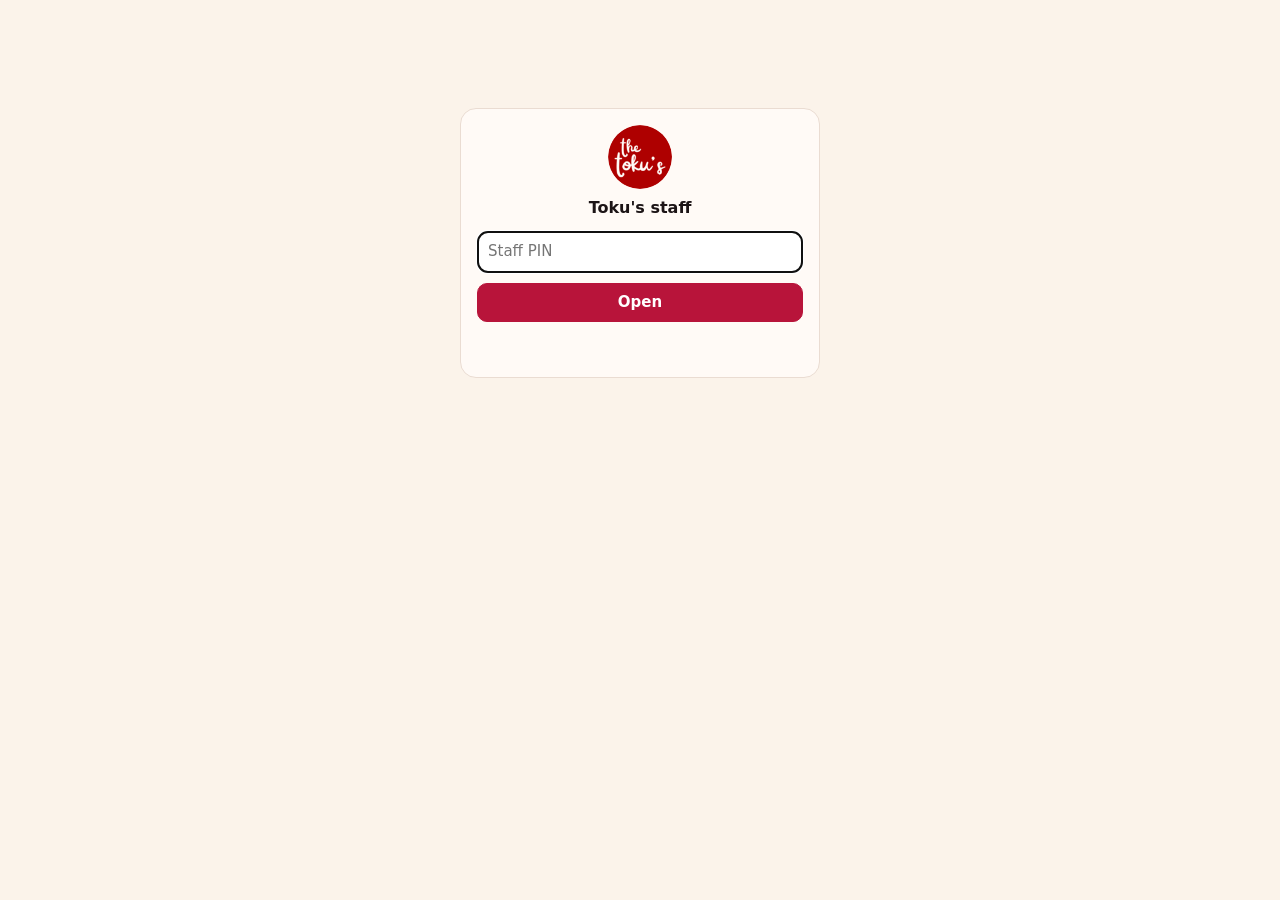
<file: staff/index.html>
<!doctype html>
<html lang="en">
<head>
  <meta charset="utf-8">
  <meta name="viewport" content="width=device-width, initial-scale=1">
  <meta name="robots" content="noindex, nofollow">
  <title>Toku's bookings</title>
  <link rel="icon" href="/favicon-32.png">
  <style>
    :root { --ink: #1c1416; --cream: #fbf3ea; --paper: #fffaf6; --crimson: #b8143a; --muted: #6f5f62; --line: #eadcd2; --ok: #1f7a4d; --warn: #b26b00; }
    * { box-sizing: border-box; }
    [hidden] { display: none !important; }
    body { margin: 0; background: var(--cream); color: var(--ink); font: 15px/1.45 system-ui, -apple-system, "Segoe UI", sans-serif; }
    header { position: sticky; top: 0; z-index: 2; display: flex; flex-wrap: wrap; align-items: center; gap: 10px 16px; padding: 12px 16px; background: var(--ink); color: var(--cream); }
    header h1 { margin: 0; font-size: 1.05rem; flex: 1 1 auto; }
    header img { width: 34px; height: 34px; border-radius: 50%; vertical-align: middle; margin-right: 8px; }
    main { max-width: 980px; margin: 0 auto; padding: 16px; display: grid; gap: 18px; }
    button, input, select { font: inherit; }
    button { cursor: pointer; border: 0; border-radius: 10px; padding: 8px 12px; background: var(--paper); color: var(--ink); border: 1px solid var(--line); }
    button.primary { background: var(--crimson); color: #fff; border-color: var(--crimson); font-weight: 600; }
    button:disabled { opacity: .5; cursor: default; }
    input, select { padding: 9px 10px; border: 1px solid var(--line); border-radius: 10px; background: #fff; color: var(--ink); min-width: 0; }
    .datebar { display: flex; gap: 6px; align-items: center; }
    .datebar button { background: transparent; color: var(--cream); border-color: rgba(255,255,255,.3); }
    .datebar input { background: transparent; color: var(--cream); border-color: rgba(255,255,255,.3); color-scheme: dark; }
    input[type="date"] { -webkit-appearance: none; appearance: none; min-height: calc(1.2em + 20px); text-align: left; }
    input[type="date"]::-webkit-date-and-time-value { text-align: left; min-height: 1.2em; margin: 0; }
    .datebar input[type="date"] { flex: 1 1 auto; max-width: 11rem; }
    .card { background: var(--paper); border: 1px solid var(--line); border-radius: 16px; padding: 16px; }
    .card h2 { margin: 0 0 12px; font-size: 1rem; }
    .totals { display: flex; flex-wrap: wrap; gap: 8px 22px; margin-bottom: 14px; color: var(--muted); }
    .totals b { color: var(--ink); font-size: 1.25rem; display: block; }
    .grid { display: grid; grid-template-columns: repeat(auto-fill, minmax(84px, 1fr)); gap: 8px; }
    .cell { border: 1px solid var(--line); border-radius: 10px; padding: 8px; font-size: .8rem; background: #fff; }
    .cell b { display: block; font-size: .9rem; }
    .bar { height: 6px; border-radius: 3px; background: var(--line); margin-top: 6px; overflow: hidden; }
    .bar i { display: block; height: 100%; background: var(--ok); }
    .cell.busy .bar i { background: var(--warn); }
    .cell.full .bar i { background: var(--crimson); }
    .slot-group { margin-top: 6px; }
    .slot-group h3 { margin: 14px 0 6px; font-size: .85rem; color: var(--muted); text-transform: uppercase; letter-spacing: .06em; }
    .bk { display: grid; grid-template-columns: minmax(0, 1fr) auto; gap: 8px 12px; align-items: center; padding: 10px 12px; border: 1px solid var(--line); border-radius: 12px; background: #fff; margin-bottom: 6px; }
    .bk.is-new { box-shadow: 0 0 0 2px var(--crimson); }
    .bk .who { font-weight: 600; }
    .bk .meta { color: var(--muted); font-size: .85rem; }
    .bk .meta a { color: inherit; }
    .bk .actions { display: flex; gap: 6px; flex-wrap: wrap; justify-content: flex-end; }
    .bk .actions button { padding: 6px 10px; font-size: .85rem; }
    .pill { display: inline-block; font-size: .72rem; font-weight: 700; padding: 2px 8px; border-radius: 999px; margin-left: 6px; vertical-align: 1px; text-transform: uppercase; letter-spacing: .04em; }
    .pill.confirmed { background: #e6f2ec; color: var(--ok); }
    .pill.arrived { background: #1f7a4d; color: #fff; }
    .pill.no_show { background: #fff1db; color: var(--warn); }
    .pill.cancelled { background: #f1e6e8; color: var(--muted); }
    .bk.cancelled .who, .bk.no_show .who { text-decoration: line-through; opacity: .6; }
    form.add { display: grid; grid-template-columns: repeat(auto-fit, minmax(140px, 1fr)); gap: 10px; align-items: end; }
    form.add label { display: grid; gap: 4px; font-size: .8rem; color: var(--muted); }
    form.add .check { display: flex; gap: 6px; align-items: center; }
    .msg { min-height: 1.4em; color: var(--muted); font-size: .9rem; margin: 8px 0 0; }
    .msg.err { color: var(--crimson); font-weight: 600; }
    .empty { color: var(--muted); }
    .tabs { display: flex; gap: 4px; flex: 1 1 auto; align-items: center; }
    .tabs img { width: 34px; height: 34px; border-radius: 50%; margin-right: 6px; }
    .tabs button { background: transparent; color: var(--cream); border-color: transparent; font-weight: 600; }
    .tabs button[aria-selected="true"] { background: var(--cream); color: var(--ink); }
    .tabs .count { display: inline-block; min-width: 20px; margin-left: 4px; padding: 0 6px; border-radius: 999px; background: var(--crimson); color: #fff; font-size: .75rem; line-height: 20px; }
    .tabs .count:empty { display: none; }
    .topbar { display: flex; flex-wrap: wrap; gap: 8px 16px; align-items: center; justify-content: space-between; }
    .topbar .totals { margin: 0; }
    .tables { display: flex; flex-wrap: wrap; gap: 6px; margin-top: 12px; }
    .tables button { font-size: .85rem; padding: 6px 10px; }
    .tables button.on { background: var(--ink); color: var(--cream); border-color: var(--ink); }
    .tables button b { font-variant-numeric: tabular-nums; }
    .bill { display: flex; flex-wrap: wrap; gap: 8px 14px; align-items: center; margin-top: 12px; padding: 10px 12px; border-radius: 12px; background: #fff; border: 1px solid var(--line); }
    .board { display: grid; grid-template-columns: repeat(3, minmax(0, 1fr)); gap: 12px; align-items: start; }
    .col h2 { display: flex; justify-content: space-between; margin: 0 0 8px; font-size: .85rem; text-transform: uppercase; letter-spacing: .06em; color: var(--muted); }
    .col.new h2 { color: var(--crimson); }
    .col > div { display: grid; gap: 8px; }
    .od { background: #fff; border: 1px solid var(--line); border-radius: 14px; padding: 12px; display: grid; gap: 8px; }
    .od.is-new { box-shadow: 0 0 0 2px var(--crimson); }
    .od__head { display: flex; justify-content: space-between; gap: 8px; align-items: baseline; }
    .od__table { font-size: 1.15rem; font-weight: 800; white-space: nowrap; }
    .od__meta { color: var(--muted); font-size: .8rem; text-align: right; }
    .od ul { margin: 0; padding: 0; list-style: none; display: grid; gap: 2px; }
    .od li b { display: inline-block; min-width: 26px; font-variant-numeric: tabular-nums; }
    .od__note { background: #fff6d6; border-radius: 8px; padding: 6px 8px; font-size: .85rem; }
    .od__foot { display: flex; justify-content: space-between; align-items: center; gap: 8px; flex-wrap: wrap; }
    .od__foot .sum { font-weight: 700; font-variant-numeric: tabular-nums; }
    .od__foot .btns { display: flex; gap: 6px; }
    .od__foot button { padding: 6px 10px; font-size: .85rem; }
    .link { background: none; border: 0; padding: 0; color: var(--muted); text-decoration: underline; font-size: .8rem; }
    .done-list { display: grid; gap: 4px; font-size: .9rem; color: var(--muted); }
    .done-list div { display: flex; justify-content: space-between; gap: 10px; flex-wrap: wrap; }
    .menu-list { display: grid; gap: 4px; }
    .menu-list h3 { margin: 12px 0 4px; font-size: .85rem; color: var(--muted); text-transform: uppercase; letter-spacing: .06em; }
    .menu-list div { display: flex; justify-content: space-between; align-items: center; gap: 10px; padding: 6px 0; border-bottom: 1px solid var(--line); }
    .menu-list div.off span { text-decoration: line-through; color: var(--muted); }
    .menu-list button.off { background: var(--crimson); color: #fff; border-color: var(--crimson); }
    @media (max-width: 820px) { .board { grid-template-columns: minmax(0, 1fr); } }
    #login { max-width: 360px; margin: 12vh auto; text-align: center; }
    #login form { display: grid; gap: 10px; }
    @media (max-width: 560px) { .bk { grid-template-columns: minmax(0, 1fr); } .bk .actions { justify-content: flex-start; } }
  </style>
</head>
<body>
  <div id="login" class="card" hidden>
    <img src="/img/brand/logo-104.png" alt="" width="64" height="64" style="border-radius:50%">
    <h2>Toku's staff</h2>
    <form id="loginForm">
      <input type="password" id="pin" placeholder="Staff PIN" autocomplete="current-password" required>
      <button class="primary" type="submit">Open</button>
      <p class="msg" id="loginMsg"></p>
    </form>
  </div>

  <div id="app" hidden>
    <header>
      <nav class="tabs" role="tablist" aria-label="Staff views">
        <img src="/img/brand/logo-104.png" alt="">
        <button type="button" role="tab" data-view="orders" aria-selected="true">Orders<span class="count" id="newCount"></span></button>
        <button type="button" role="tab" data-view="bookings" aria-selected="false">Bookings</button>
        <button type="button" role="tab" data-view="menu" aria-selected="false">Menu</button>
        <button type="button" role="tab" data-view="reviews" aria-selected="false">Reviews<span class="count" id="pendingCount"></span></button>
      </nav>
      <div class="datebar">
        <button type="button" id="prev" aria-label="Previous day">&lsaquo;</button>
        <input type="date" id="day">
        <button type="button" id="next" aria-label="Next day">&rsaquo;</button>
        <button type="button" id="todayBtn">Today</button>
      </div>
    </header>
    <main id="view-orders">
      <section class="card">
        <div class="topbar">
          <div class="totals" id="orderTotals"></div>
          <div style="display:flex;gap:8px;flex-wrap:wrap">
            <button type="button" id="soundBtn" aria-pressed="false">Sound off</button>
          </div>
        </div>
        <div class="tables" id="tableChips"></div>
        <div class="bill" id="bill" hidden></div>
      </section>
      <div class="board" id="board">
        <section class="col new"><h2>New <span id="cNew"></span></h2><div id="colNew"></div></section>
        <section class="col"><h2>Preparing <span id="cPrep"></span></h2><div id="colPrep"></div></section>
        <section class="col"><h2>Served, to pay <span id="cServed"></span></h2><div id="colServed"></div></section>
      </div>
      <section class="card">
        <h2>Paid and cancelled today</h2>
        <div class="done-list" id="doneList"></div>
      </section>
    </main>

    <main id="view-menu" hidden>
      <section class="card">
        <h2>Sold out today? <a href="/staff/qr.html" target="_blank" style="float:right;font-size:.85rem;font-weight:600;color:var(--crimson)">Print table QR codes</a></h2>
        <p class="msg">Tap a dish to mark it sold out. Guests can't order it until you tap it again.</p>
        <div class="menu-list" id="menuList"></div>
      </section>
    </main>

    <main id="view-reviews" hidden>
      <section class="card">
        <div class="totals" id="reviewTotals"></div>
        <div class="tables" id="reviewFilter"></div>
        <p class="msg">Notes from the website's rating wall. Hide one to take it off the wall (it stops counting in the average), or delete it for good.</p>
      </section>
      <section class="card">
        <div id="reviewList"></div>
      </section>
    </main>

    <main id="view-bookings" hidden>
      <section class="card">
        <div class="totals" id="totals"></div>
        <div class="grid" id="grid"></div>
      </section>
      <section class="card">
        <h2>Bookings <span class="empty" id="updated"></span></h2>
        <div id="list"></div>
      </section>
      <section class="card">
        <h2>Add a phone or walk-in booking</h2>
        <form class="add" id="addForm">
          <label>Name<input name="name" required maxlength="60"></label>
          <label>Phone<input name="phone" type="tel" required></label>
          <label>Time<select name="time" id="addTime" required></select></label>
          <label>Guests<input name="guests" type="number" min="1" max="60" value="2" required></label>
          <label>Note<input name="note" maxlength="200"></label>
          <label class="check"><input type="checkbox" name="force"> Allow over capacity</label>
          <button class="primary" type="submit">Add booking</button>
        </form>
        <p class="msg" id="addMsg"></p>
      </section>
    </main>
  </div>

  <script>
  (() => {
    const API = '/api/staff';
    const $ = (id) => document.getElementById(id);
    let pin = '';
    try { pin = sessionStorage.getItem('tokusPin') || ''; } catch {}
    const seen = new Set();
    let firstLoad = true;

    const localToday = () => { const d = new Date(); d.setMinutes(d.getMinutes() - d.getTimezoneOffset()); return d.toISOString().slice(0, 10); };
    const shift = (date, n) => { const d = new Date(date + 'T00:00:00Z'); d.setUTCDate(d.getUTCDate() + n); return d.toISOString().slice(0, 10); };

    async function call(path, opts = {}) {
      const res = await fetch(API + path, { ...opts, headers: { 'content-type': 'application/json', authorization: 'Bearer ' + pin } });
      const data = await res.json().catch(() => ({ ok: false, message: 'The booking system did not answer.' }));
      if (res.status === 401) { logout('That PIN did not work.'); throw new Error('pin'); }
      return { res, data };
    }

    function logout(message) {
      pin = ''; try { sessionStorage.removeItem('tokusPin'); } catch {}
      $('app').hidden = true; $('login').hidden = false; $('loginMsg').textContent = message || ''; $('loginMsg').className = 'msg' + (message ? ' err' : '');
      $('pin').focus();
    }

    function el(tag, props = {}, ...kids) { const n = document.createElement(tag); Object.assign(n, props); n.append(...kids); return n; }

    function render(data) {
      const live = data.bookings.filter((b) => b.status === 'confirmed' || b.status === 'arrived');
      const covers = live.reduce((s, b) => s + b.guests, 0);
      const arrived = data.bookings.filter((b) => b.status === 'arrived').reduce((s, b) => s + b.guests, 0);
      $('totals').replaceChildren(
        el('div', {}, el('b', { textContent: live.length }), 'bookings'),
        el('div', {}, el('b', { textContent: covers }), 'guests expected'),
        el('div', {}, el('b', { textContent: arrived }), 'guests arrived'),
      );
      $('grid').replaceChildren(...data.slots.map((s) => {
        const pct = Math.min(100, Math.round((s.taken / s.seats) * 100));
        const cell = el('div', { className: 'cell' + (pct >= 100 ? ' full' : pct >= 70 ? ' busy' : '') },
          el('b', { textContent: s.label }), `${s.taken}/${s.seats} seats`, el('div', { className: 'bar' }, el('i', { style: `width:${pct}%` })));
        return cell;
      }));
      const addTime = $('addTime'), keep = addTime.value;
      addTime.replaceChildren(...data.slots.map((s) => el('option', { value: s.time, textContent: `${s.label} (${s.seats - s.taken} free)` })));
      if (keep) addTime.value = keep;

      const groups = new Map();
      data.bookings.forEach((b) => { if (!groups.has(b.label)) groups.set(b.label, []); groups.get(b.label).push(b); });
      if (!data.bookings.length) { $('list').replaceChildren(el('p', { className: 'empty', textContent: 'No bookings for this day yet.' })); }
      else $('list').replaceChildren(...[...groups].map(([label, items]) => el('div', { className: 'slot-group' },
        el('h3', { textContent: label }),
        ...items.map((b) => {
          const isNew = !firstLoad && !seen.has(b.id);
          seen.add(b.id);
          const phone = el('a', { href: 'tel:+' + b.phone, textContent: '+' + b.phone });
          const wa = el('a', { href: 'https://wa.me/' + b.phone, target: '_blank', rel: 'noopener', textContent: 'WhatsApp' });
          const meta = el('div', { className: 'meta' }, `${b.guests} ${b.guests === 1 ? 'guest' : 'guests'} · ${b.code} · `, phone, ' · ', wa, b.source === 'staff' ? ' · added by staff' : '');
          if (b.note) meta.append(el('div', { textContent: 'Note: ' + b.note }));
          const btn = (text, status) => el('button', { type: 'button', textContent: text, disabled: b.status === status, onclick: () => setStatus(b, status) });
          const actions = el('div', { className: 'actions' },
            btn('Arrived', 'arrived'), btn('No-show', 'no_show'),
            b.status === 'cancelled' ? btn('Restore', 'confirmed') : btn('Cancel', 'cancelled'));
          return el('div', { className: `bk ${b.status}${isNew ? ' is-new' : ''}` },
            el('div', {}, el('span', { className: 'who', textContent: b.name }), el('span', { className: 'pill ' + b.status, textContent: b.status.replace('_', '-') }), meta),
            actions);
        }))));
      firstLoad = false;
      $('updated').textContent = '· updated ' + new Date().toLocaleTimeString([], { hour: 'numeric', minute: '2-digit' });
    }

    async function loadBookings() {
      if (!pin) return;
      try {
        const { data } = await call('/bookings?date=' + $('day').value);
        if (data.ok) { $('login').hidden = true; $('app').hidden = false; render(data); }
      } catch (e) { if (e.message !== 'pin') $('updated').textContent = '· offline, retrying'; }
    }

    async function setStatus(b, status) {
      if (status === 'cancelled' && !confirm(`Cancel ${b.name}'s booking for ${b.label}?`)) return;
      let { data } = await call('/status', { method: 'POST', body: JSON.stringify({ id: b.id, status }) });
      if (data.error === 'full' && confirm(`${data.message} Go over capacity anyway?`)) {
        ({ data } = await call('/status', { method: 'POST', body: JSON.stringify({ id: b.id, status, force: true }) }));
      }
      if (!data.ok && data.error !== 'full') alert(data.message || 'That did not save. Try again.');
      loadBookings();
    }


    // ---- views ----
    let view = 'orders';
    try { view = sessionStorage.getItem('tokusView') || 'orders'; } catch {}
    function show(v) {
      view = v;
      try { sessionStorage.setItem('tokusView', v); } catch {}
      document.querySelectorAll('.tabs [role="tab"]').forEach((t) => t.setAttribute('aria-selected', String(t.dataset.view === v)));
      ['orders', 'bookings', 'menu', 'reviews'].forEach((n) => { $('view-' + n).hidden = n !== v; });
      load();
    }
    document.querySelectorAll('.tabs [role="tab"]').forEach((t) => { t.onclick = () => show(t.dataset.view); });

    async function load() {
      if (!pin) return;
      await loadOrders();
      if (view === 'bookings') await loadBookings();
      if (view === 'reviews') await loadReviews();
    }

    // ---- orders ----
    const rupees = (n) => { n = Math.round(Number(n) * 100) / 100; return '₹' + n.toLocaleString('en-IN', { minimumFractionDigits: Number.isInteger(n) ? 0 : 2, maximumFractionDigits: 2 }); };
    // Bills: item total plus GST, rounded to the paisa
    const gstOf = (sum) => Math.round(sum * (od?.gstPercent ?? 5)) / 100;
    const withGst = (sum) => sum + gstOf(sum);
    const tableName = (t) => 'Table ' + t;
    const ago = (sqlTime) => {
      const mins = Math.max(0, Math.round((Date.now() - Date.parse(sqlTime.replace(' ', 'T') + 'Z')) / 60000));
      return mins < 1 ? 'just now' : mins < 60 ? `${mins} min ago` : `${Math.floor(mins / 60)} h ${mins % 60} min ago`;
    };
    let od = null, tableFilter = '', seenOrders = new Set(), firstOrders = true, sound = false;

    function beep() {
      if (!sound) return;
      try {
        const ctx = beep.ctx || (beep.ctx = new (window.AudioContext || window.webkitAudioContext)());
        [0, 0.18].forEach((t) => {
          const o = ctx.createOscillator(), g = ctx.createGain();
          o.frequency.value = 880; g.gain.setValueAtTime(0.25, ctx.currentTime + t); g.gain.exponentialRampToValueAtTime(0.001, ctx.currentTime + t + 0.15);
          o.connect(g).connect(ctx.destination); o.start(ctx.currentTime + t); o.stop(ctx.currentTime + t + 0.16);
        });
      } catch {}
    }
    $('soundBtn').onclick = () => {
      sound = !sound; $('soundBtn').textContent = sound ? 'Sound on' : 'Sound off'; $('soundBtn').setAttribute('aria-pressed', String(sound));
      if (sound) beep();
    };

    async function loadOrders() {
      try {
        const { data } = await call('/orders?date=' + $('day').value);
        if (!data.ok) return;
        $('login').hidden = true; $('app').hidden = false;
        od = data; renderOrders(); renderMenuList();
      } catch (e) { if (e.message !== 'pin') $('orderTotals').textContent = 'Offline, retrying...'; }
    }

    function orderCard(o) {
      const isNew = !firstOrders && !seenOrders.has(o.id);
      const next = { new: ['Start preparing', 'preparing'], preparing: ['Served', 'served'], served: ['Paid', 'paid'] }[o.status];
      const card = el('article', { className: 'od' + (isNew ? ' is-new' : '') },
        el('div', { className: 'od__head' }, el('span', { className: 'od__table', textContent: tableName(o.table_no) }),
          el('span', { className: 'od__meta', textContent: `${o.code} · ${ago(o.created_at)}${o.name ? ' · ' + o.name : ''}` })),
        el('ul', {}, ...o.items.map((i) => el('li', {}, el('b', { textContent: i.qty + '×' }), ' ' + i.name))));
      if (o.note) card.append(el('div', { className: 'od__note', textContent: o.note }));
      card.append(el('div', { className: 'od__foot' }, el('span', { className: 'sum', textContent: `${rupees(o.total)} + GST` }),
        el('span', { className: 'btns' },
          el('button', { type: 'button', className: 'link', textContent: 'Cancel', onclick: () => setOrder(o, 'cancelled') }),
          el('button', { type: 'button', className: 'primary', textContent: next[0], onclick: () => setOrder(o, next[1]) }))));
      return card;
    }

    function renderOrders() {
      const all = od.orders;
      const open = all.filter((o) => ['new', 'preparing', 'served'].includes(o.status));
      const fresh = all.filter((o) => !seenOrders.has(o.id));
      if (!firstOrders && fresh.length) beep();
      const paid = all.filter((o) => o.status === 'paid');
      const newCount = open.filter((o) => o.status === 'new').length;
      $('newCount').textContent = newCount || '';
      $('orderTotals').replaceChildren(
        el('div', {}, el('b', { textContent: open.length }), 'open orders'),
        el('div', {}, el('b', { textContent: rupees(withGst(open.reduce((s, o) => s + o.total, 0))) }), 'still to pay, with GST'),
        el('div', {}, el('b', { textContent: rupees(withGst(paid.reduce((s, o) => s + o.total, 0))) }), 'paid today, with GST'));

      // one chip per table with an open bill
      const bills = new Map();
      open.forEach((o) => bills.set(o.table_no, (bills.get(o.table_no) || 0) + o.total));
      const tables = [...bills.keys()].sort((a, b) => a - b);
      if (tableFilter && !bills.has(tableFilter)) tableFilter = '';
      $('tableChips').replaceChildren(
        el('button', { type: 'button', className: tableFilter ? '' : 'on', textContent: 'All tables', onclick: () => { tableFilter = ''; renderOrders(); } }),
        ...tables.map((t) => el('button', { type: 'button', className: tableFilter === t ? 'on' : '', onclick: () => { tableFilter = t; renderOrders(); } },
          tableName(t) + ' · ', el('b', { textContent: rupees(withGst(bills.get(t))) }))));
      $('bill').hidden = !tableFilter;
      if (tableFilter) {
        const mine = open.filter((o) => o.table_no === tableFilter);
        const lines = new Map();
        mine.forEach((o) => o.items.forEach((i) => lines.set(i.name, (lines.get(i.name) || 0) + i.qty)));
        $('bill').replaceChildren(el('b', { textContent: `${tableName(tableFilter)} bill: ${rupees(withGst(bills.get(tableFilter)))}` }),
          el('span', { textContent: `Items ${rupees(bills.get(tableFilter))} + GST ${od.gstPercent ?? 5}% ${rupees(gstOf(bills.get(tableFilter)))}` }),
          el('span', { className: 'empty', textContent: [...lines].map(([n, q]) => `${q}× ${n}`).join(', ') }),
          el('button', { type: 'button', className: 'primary', textContent: 'Mark whole table paid', onclick: async () => {
            if (!confirm(`Mark every open order for ${tableName(tableFilter)} as paid?`)) return;
            for (const o of mine) await call('/order-status', { method: 'POST', body: JSON.stringify({ id: o.id, status: 'paid' }) });
            tableFilter = ''; loadOrders();
          } }));
      }

      const shown = open.filter((o) => !tableFilter || o.table_no === tableFilter);
      const col = (st, box, cnt, oldestFirst) => {
        const list = shown.filter((o) => o.status === st);
        if (!oldestFirst) list.reverse();
        $(cnt).textContent = list.length || '';
        $(box).replaceChildren(...(list.length ? list.map(orderCard) : [el('p', { className: 'empty', textContent: 'Nothing here.' })]));
      };
      col('new', 'colNew', 'cNew', true); col('preparing', 'colPrep', 'cPrep', true); col('served', 'colServed', 'cServed', true);
      const done = all.filter((o) => o.status === 'paid' || o.status === 'cancelled').reverse();
      $('doneList').replaceChildren(...(done.length ? done.map((o) => el('div', {},
        el('span', { textContent: `${tableName(o.table_no)} · ${o.code} · ${o.items.map((i) => i.qty + '× ' + i.name).join(', ')}` }),
        el('span', {}, `${o.status === 'paid' ? rupees(withGst(o.total)) : 'cancelled'} `, el('button', { type: 'button', className: 'link', textContent: 'Reopen', onclick: () => setOrder(o, 'served') })))) : [el('p', { className: 'empty', textContent: 'None yet.' })]));
      all.forEach((o) => seenOrders.add(o.id));
      firstOrders = false;
    }

    async function setOrder(o, status) {
      if (status === 'cancelled' && !confirm(`Cancel order ${o.code} for ${tableName(o.table_no)}?`)) return;
      const { data } = await call('/order-status', { method: 'POST', body: JSON.stringify({ id: o.id, status }) });
      if (!data.ok) alert(data.message || 'That did not save. Try again.');
      loadOrders();
    }

    // ---- rating wall ----
    let reviewFilter = '';
    const reviewLabels = { '': 'All', shown: 'On the wall', pending: 'Waiting', hidden: 'Hidden' };
    async function loadReviews() {
      let data;
      try { ({ data } = await call('/reviews' + (reviewFilter ? '?status=' + reviewFilter : ''))); }
      catch (e) { if (e.message !== 'pin') $('reviewList').replaceChildren(el('p', { className: 'empty', textContent: 'Offline, could not load notes.' })); return; }
      if (!data.ok) { $('reviewList').replaceChildren(el('p', { className: 'empty', textContent: data.message || 'Could not load notes.' })); return; }
      const by = data.byStatus || {};
      $('pendingCount').textContent = by.pending || '';
      $('reviewTotals').replaceChildren(
        el('div', {}, el('b', { textContent: data.average == null ? '-' : data.average.toFixed(1) + ' ★' }), 'average on the wall'),
        el('div', {}, el('b', { textContent: data.count }), 'notes on the wall'),
        el('div', {}, el('b', { textContent: by.pending || 0 }), 'waiting'),
        el('div', {}, el('b', { textContent: by.hidden || 0 }), 'hidden'));
      $('reviewFilter').replaceChildren(...Object.entries(reviewLabels).map(([k, label]) =>
        el('button', { type: 'button', className: reviewFilter === k ? 'on' : '', textContent: label, onclick: () => { reviewFilter = k; loadReviews(); } })));
      $('reviewList').replaceChildren(...(data.reviews.length ? data.reviews.map((r) => {
        const btn = (text, status, cls = '') => el('button', { type: 'button', className: cls, textContent: text, onclick: async () => {
          if (status === 'deleted' && !confirm('Delete this note for good?')) return;
          await call('/review-status', { method: 'POST', body: JSON.stringify({ id: r.id, status }) });
          loadReviews();
        } });
        return el('div', { className: 'bk ' + (r.status === 'hidden' ? 'cancelled' : '') },
          el('div', {},
            el('div', { className: 'who' }, '★'.repeat(r.stars) + '☆'.repeat(5 - r.stars) + '  ' + r.note,
              el('span', { className: 'pill ' + (r.status === 'shown' ? 'confirmed' : r.status === 'pending' ? 'no_show' : 'cancelled'), textContent: reviewLabels[r.status] })),
            el('div', { className: 'meta', textContent: (r.name || 'No name') + ' · ' + ago(r.created_at) })),
          el('div', { className: 'actions' },
            ...(r.status !== 'shown' ? [btn(r.status === 'pending' ? 'Approve' : 'Show', 'shown', 'primary')] : []),
            ...(r.status !== 'hidden' ? [btn('Hide', 'hidden')] : []),
            btn('Delete', 'deleted')));
      }) : [el('p', { className: 'empty', textContent: 'No notes here yet.' })]));
    }

    // sold-out switches
    function renderMenuList() {
      $('menuList').replaceChildren(...od.categories.flatMap((c) => [el('h3', { textContent: c.name }),
        ...od.menu.filter((m) => m.cat === c.id).map((m) => el('div', { className: m.soldOut ? 'off' : '' },
          el('span', { textContent: `${m.name} · ${rupees(m.price)}` }),
          el('button', { type: 'button', className: m.soldOut ? 'off' : '', textContent: m.soldOut ? 'Sold out' : 'Available', onclick: async () => {
            await call('/sold-out', { method: 'POST', body: JSON.stringify({ id: m.id, soldOut: !m.soldOut }) });
            loadOrders();
          } })))]));
    }

    $('loginForm').addEventListener('submit', async (e) => {
      e.preventDefault();
      pin = $('pin').value.trim();
      try { sessionStorage.setItem('tokusPin', pin); } catch {}
      firstLoad = true; seen.clear(); firstOrders = true; seenOrders.clear();
      await load();
    });
    $('day').value = localToday();
    $('day').addEventListener('change', () => { firstLoad = true; firstOrders = true; load(); });
    $('prev').onclick = () => { $('day').value = shift($('day').value, -1); firstLoad = true; firstOrders = true; load(); };
    $('next').onclick = () => { $('day').value = shift($('day').value, 1); firstLoad = true; firstOrders = true; load(); };
    $('todayBtn').onclick = () => { $('day').value = localToday(); firstLoad = true; firstOrders = true; load(); };

    $('addForm').addEventListener('submit', async (e) => {
      e.preventDefault();
      const f = e.target.elements;
      const body = { name: f.name.value, phone: f.phone.value, date: $('day').value, time: f.time.value, guests: f.guests.value, note: f.note.value, force: f.force.checked };
      const { res, data } = await call('/add', { method: 'POST', body: JSON.stringify(body) });
      $('addMsg').textContent = data.ok ? `Added ${data.code}.` : data.message;
      $('addMsg').className = 'msg' + (data.ok ? '' : ' err');
      if (res.ok) { e.target.reset(); loadBookings(); }
    });

    if (pin) show(view); else logout();
    setInterval(() => { if (!document.hidden) load(); }, 10000);
  })();
  </script>
</body>
</html>
</file>
